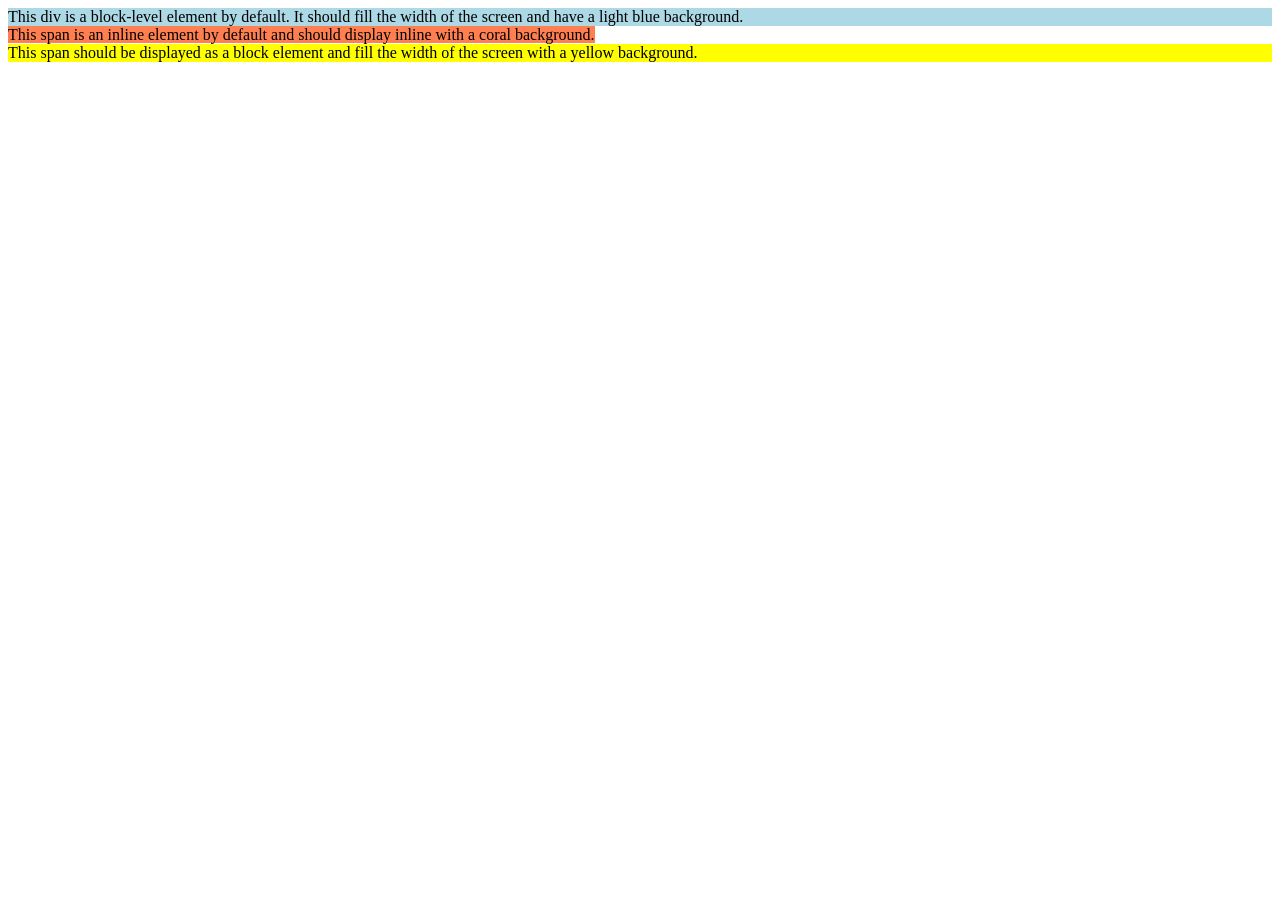
<file: css assignments/1.011Rewiring the Defaults.html>
<!DOCTYPE html>
<html lang="en">
<head>
    <meta charset="UTF-8">
    <title>CSS Display Property Exercise</title>
    <link rel="stylesheet" href="1.011Rewiring the Defaults.css">
</head>

<body>

    <div id="div1">
        This div is a block-level element by default.
        It should fill the width of the screen and have a light blue background.
    </div>

    <span id="span1">
        This span is an inline element by default and should display inline with a coral background.
    </span>

    <div id="div2">
        This div should be hidden using CSS.
    </div>

    <span id="span2">
        This span should be displayed as a block element and fill the width of the screen with a yellow background.
    </span>

</body>
</html>
</file>
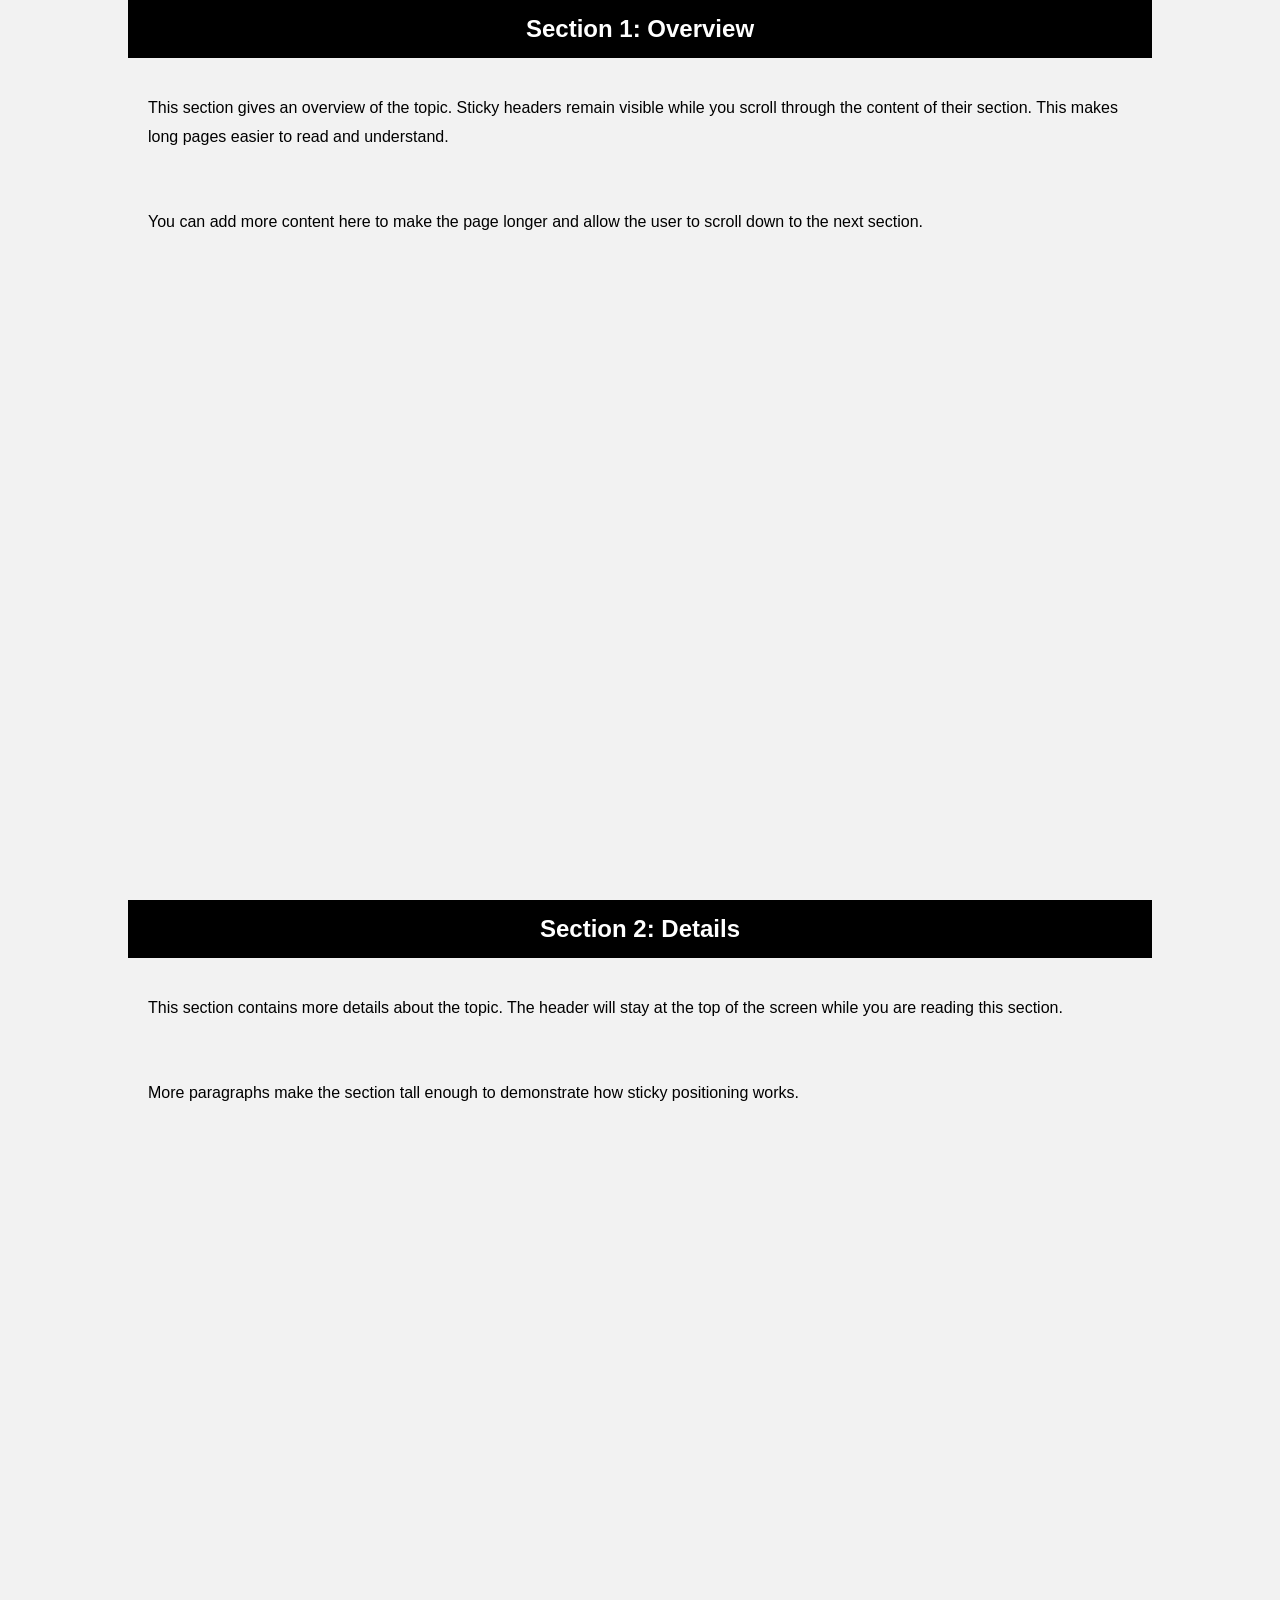
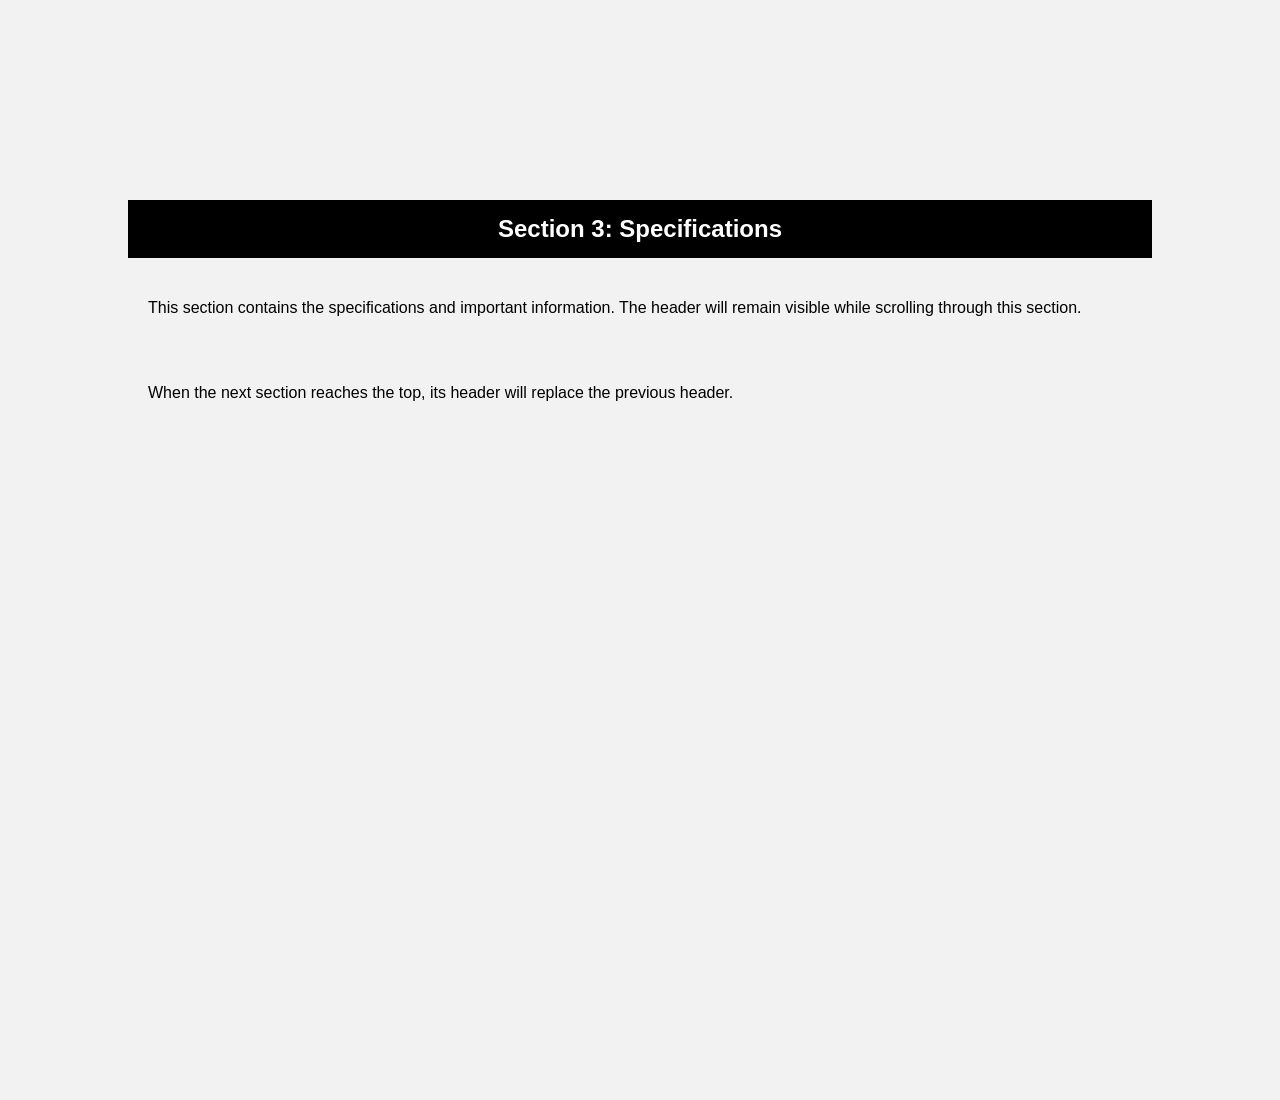
<file: css assignments/1.013Sticky Section Headers.html>
<!DOCTYPE html>
<html lang="en">
<head>
    <meta charset="UTF-8">
    <meta name="viewport" content="width=device-width, initial-scale=1.0">
    <title>Sticky Section Headers</title>
    <link rel="stylesheet" href="1.013Sticky Section Headers.css">
</head>

<body>

    <div class="content-wrapper">

        <section>
            <h2 class="sticky-header">Section 1: Overview</h2>
            <p>
                This section gives an overview of the topic.
                Sticky headers remain visible while you scroll through
                the content of their section. This makes long pages
                easier to read and understand.
            </p>
            <p>
                You can add more content here to make the page longer
                and allow the user to scroll down to the next section.
            </p>
        </section>

        <section>
            <h2 class="sticky-header">Section 2: Details</h2>
            <p>
                This section contains more details about the topic.
                The header will stay at the top of the screen while
                you are reading this section.
            </p>
            <p>
                More paragraphs make the section tall enough to
                demonstrate how sticky positioning works.
            </p>
        </section>

        <section>
            <h2 class="sticky-header">Section 3: Specifications</h2>
            <p>
                This section contains the specifications and important
                information. The header will remain visible while
                scrolling through this section.
            </p>
            <p>
                When the next section reaches the top, its header
                will replace the previous header.
            </p>
        </section>

    </div>

</body>
</html>
</file>
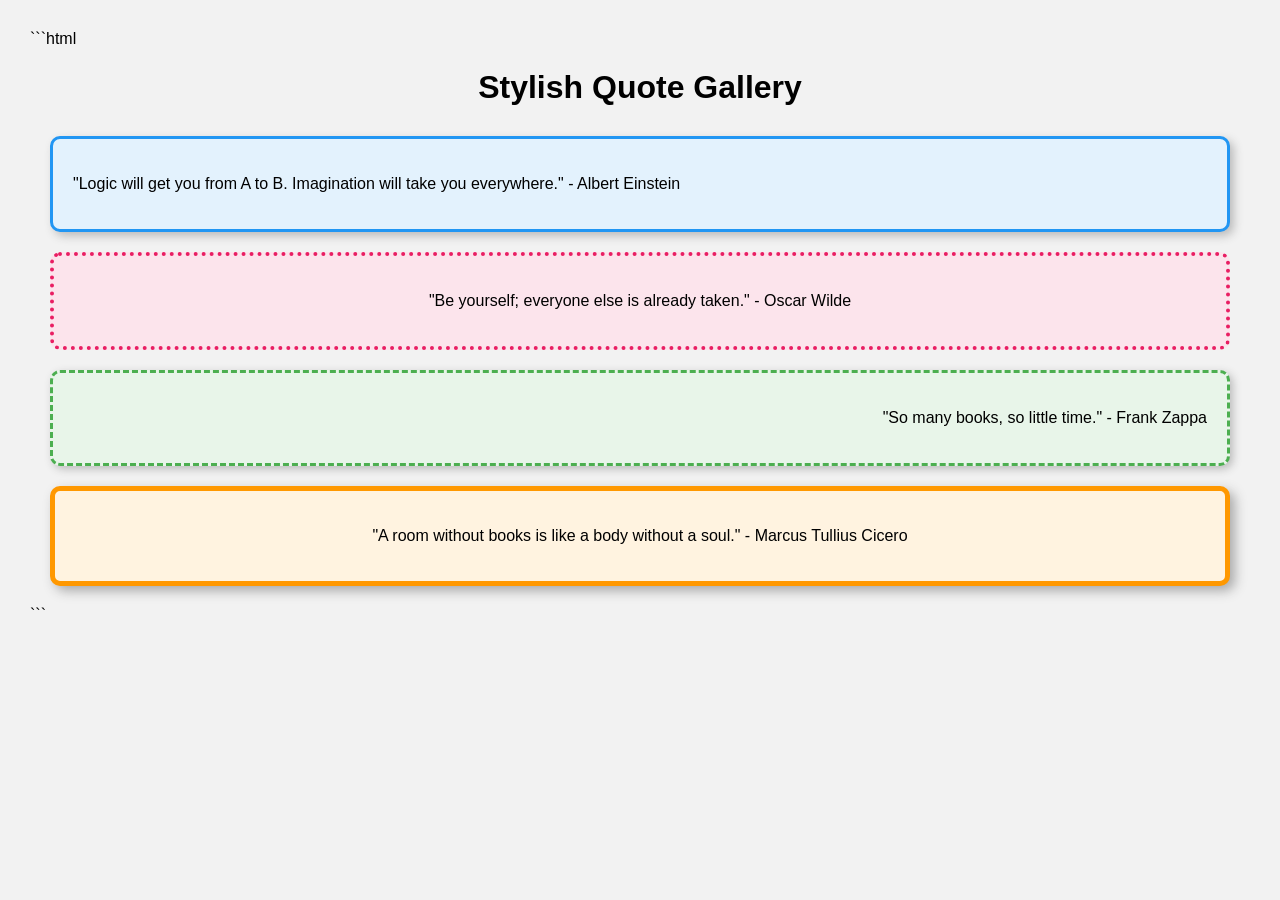
<file: css assignments/1.09  Stylish Quote Gallery.html>
```html
<!DOCTYPE html>
<html lang="en">
<head>
    <meta charset="UTF-8">
    <meta name="viewport" content="width=device-width, initial-scale=1.0">
    <title>Stylish Quote Gallery</title>
    <link rel="stylesheet" href="1.09  Stylish Quote Gallery.css">
</head>

<body>

    <h1>Stylish Quote Gallery</h1>

    <div class="quote" id="quote1">
        <p>"Logic will get you from A to B. Imagination will take you everywhere." - Albert Einstein</p>
    </div>

    <div class="quote" id="quote2">
        <p>"Be yourself; everyone else is already taken." - Oscar Wilde</p>
    </div>

    <div class="quote" id="quote3">
        <p>"So many books, so little time." - Frank Zappa</p>
    </div>

    <div class="quote" id="quote4">
        <p>"A room without books is like a body without a soul." - Marcus Tullius Cicero</p>
    </div>

</body>
</html>
```
</file>
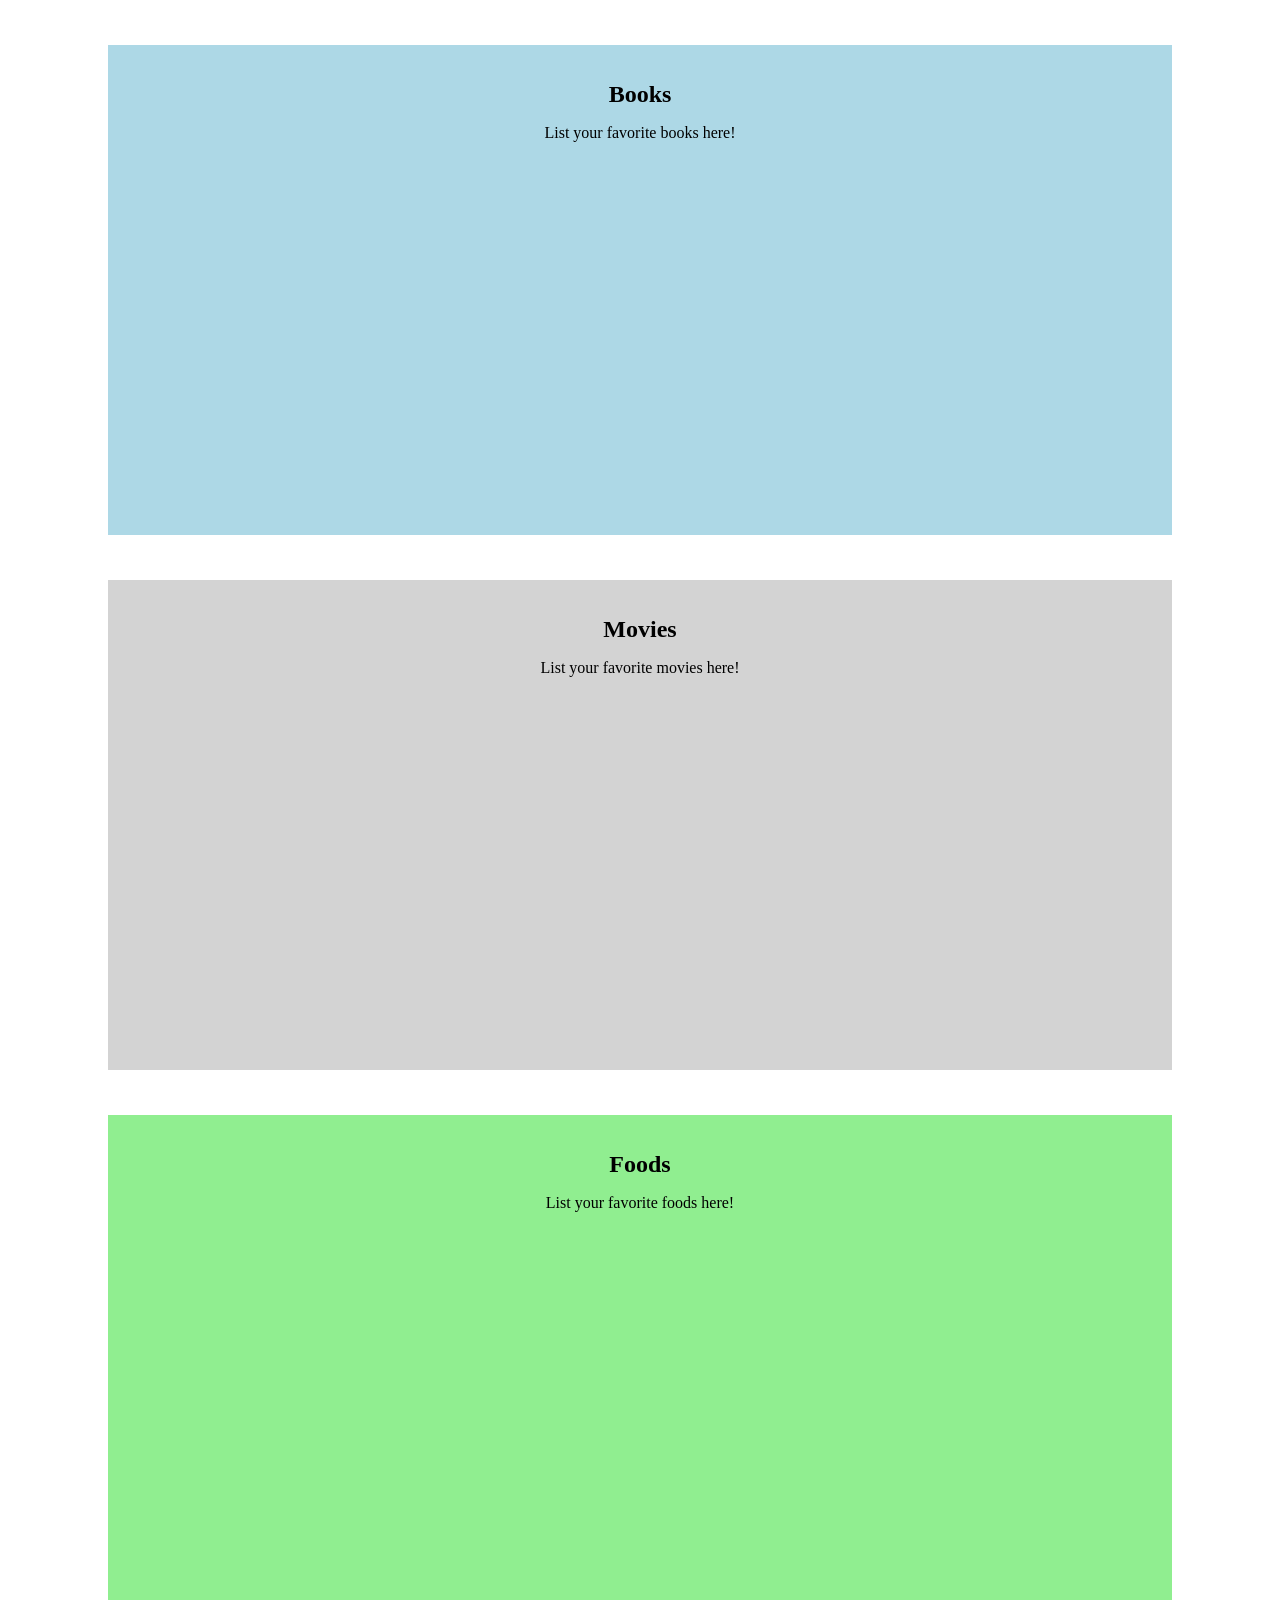
<file: css assignments/1.10 Stylish Content Sections.html>
<!DOCTYPE html>
<html lang="en">
<head>
    <meta charset="UTF-8">
    <title>Interests Page</title>
    <link rel="stylesheet" href="1.10 Stylish Content Sections.css">
</head>
<body>
    <div class="interest-section" id="books">
        <h1>Books</h1>
        <p>List your favorite books here!</p>
    </div>
    <div class="interest-section" id="movies">
        <h1>Movies</h1>
        <p>List your favorite movies here!</p>
    </div>
    <div class="interest-section" id="foods">
        <h1>Foods</h1>
        <p>List your favorite foods here!</p>
    </div>
</body>
</html>
</file>
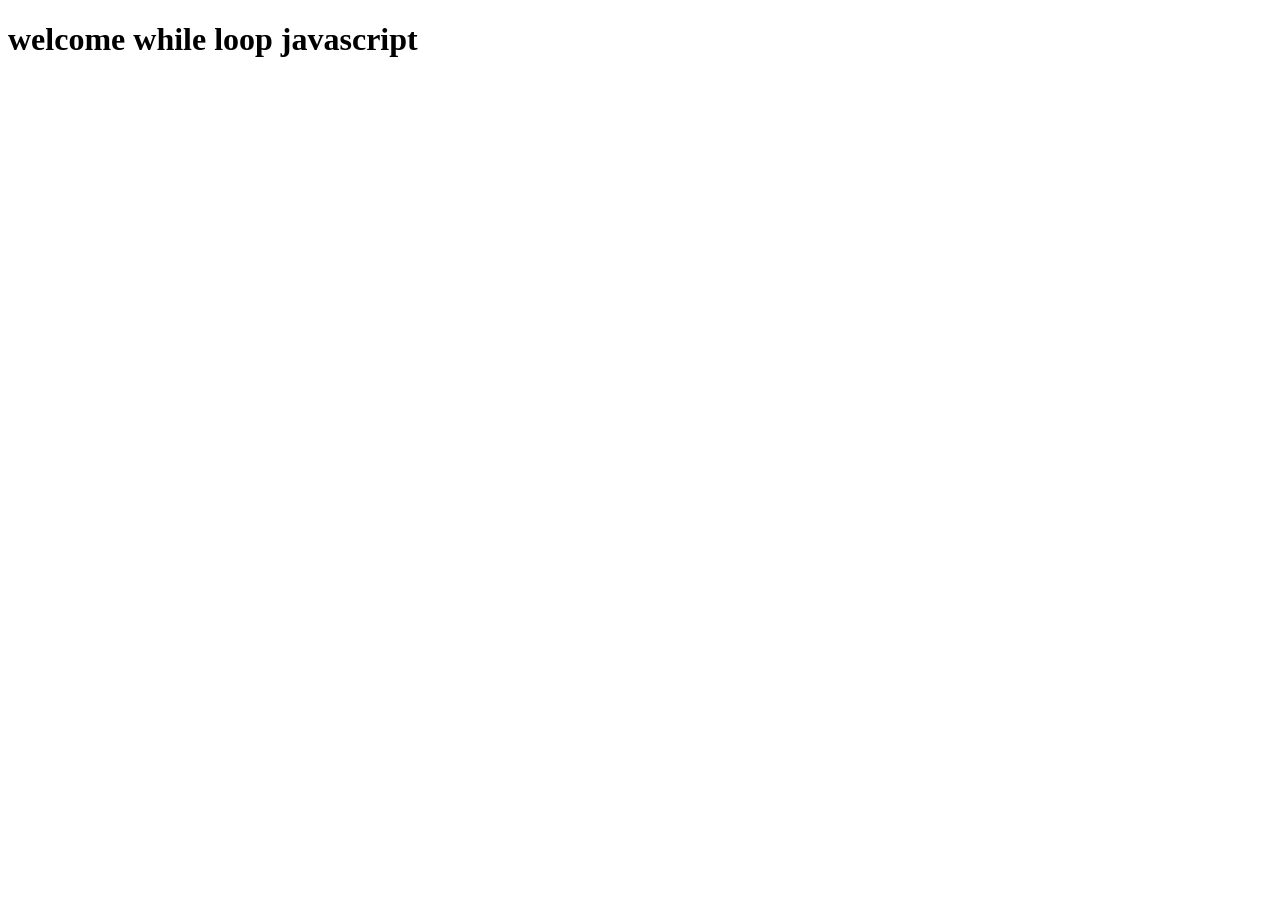
<file: JavaSript Assignments/while.html>
<!DOCTYPE html>
<html lang="en">
<head>
    <meta charset="UTF-8">
    <meta name="viewport" content="width=device-width, initial-scale=1.0">
    <title>Java</title>
</head>
<body>
    <h1> welcome while loop javascript</h1>



<script>
    console.log("Aasia Ali sabrie")
</script>

<script src="while.js"></script>
    
</body>
</html>
</file>
<file: css assignments/1.011Rewiring the Defaults.css>
#div1 {
    display: block;
    background-color: lightblue;
}

#span1 {
    display: inline;
    background-color: coral;
}

#div2 {
    display: none;
}

#span2 {
    display: block;
    background-color: yellow;
    width: 100%;
}
</file>
<file: css assignments/1.013Sticky Section Headers.css>
body {
    margin: 0;
    font-family: Arial, sans-serif;
    background-color: #f2f2f2;
}

.content-wrapper {
    width: 80%;
    margin: auto;
}

section {
    min-height: 100vh;
}

.sticky-header {
    position: sticky;
    top: 0;
    background-color: black;
    color: white;
    padding: 15px;
    margin: 0;
    text-align: center;
}

p {
    font-size: 16px;
    line-height: 1.8;
    padding: 20px;
}
</file>
<file: css assignments/1.09  Stylish Quote Gallery.css>
body {
    font-family: Arial, sans-serif;
    background-color: #f2f2f2;
    margin: 0;
    padding: 30px;
}

h1 {
    text-align: center;
    margin-bottom: 30px;
}

.quote {
    padding: 20px;
    margin: 20px;
    border-radius: 10px;
}

/* Quote 1 */
#quote1 {
    background-color: #e3f2fd;
    border: 3px solid #2196f3;
    text-align: left;
    box-shadow: 4px 4px 10px #bbb;
}

#quote2 {
    background-color: #fce4ec;
    border: 4px dotted #e91e63;
    text-align: center;
}

#quote3 {
    background-color: #e8f5e9;
    border: 3px dashed #4caf50;
    text-align: right;
    box-shadow: 3px 3px 8px #bbb;
}

#quote4 {
    background-color: #fff3e0;
    border: 5px solid #ff9800;
    text-align: center;
    box-shadow: 5px 5px 12px #aaa;
}
</file>
<file: css assignments/1.10 Stylish Content Sections.css>
.interest-section {
    width: 80vw;
    height: 50vh;
    margin: 5vh auto;
    padding: 20px;
}

#books {
    background-color: lightblue;
}

#movies {
    background-color: lightgrey;
}

#foods {
    background-color: lightgreen;
}

h1 {
    text-align: center;
    font-size: 24px;
}

p {
    text-align: center;
    font-size: 16px;
}
</file>
